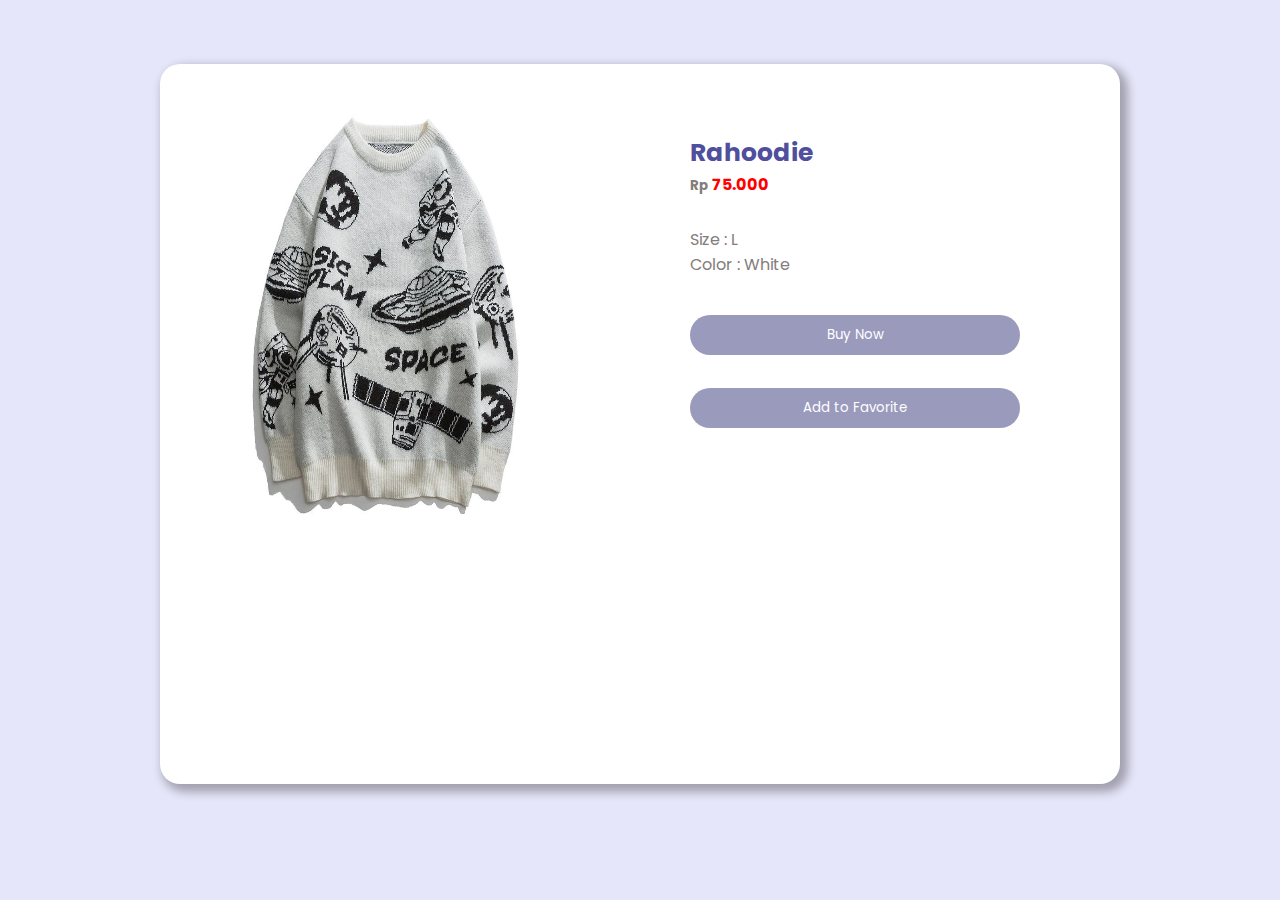
<file: clothes1.html>
<!DOCTYPE html>
<html lang="en">
<head>
    <meta charset="UTF-8">
    <meta name="viewport" content="width=device-width, initial-scale=1.0">
    <title>Clothes</title>
     <!-- link css -->
     <link rel="stylesheet" href="css/produk.css">
     <!-- link icon -->
     <link rel="stylesheet" href="https://unpkg.com/boxicons@latest/css/boxicons.min.css">
</head>
<body>
    <!-- .. -->
    <section>
        <div class="container flex">
          <div class="left">
            <div class="main_image">
              <img src="asset/c4.jpeg" class="slide">
            </div>
          </div>
          <div class="right">
            <h3>Rahoodie</h3>
            <h4> <small>Rp</small> 75.000 </h4>
            <p class="sinopsis">Size : L <br>
                Color : White
          </p>
          <a href="https://wa.me/6281286820927?text=Hallo%20Dress%20ToGO!"><button>Buy Now</button></a>
          <button>Add to Favorite</button>
        </div>
      </section>
</body>
</html>
</file>
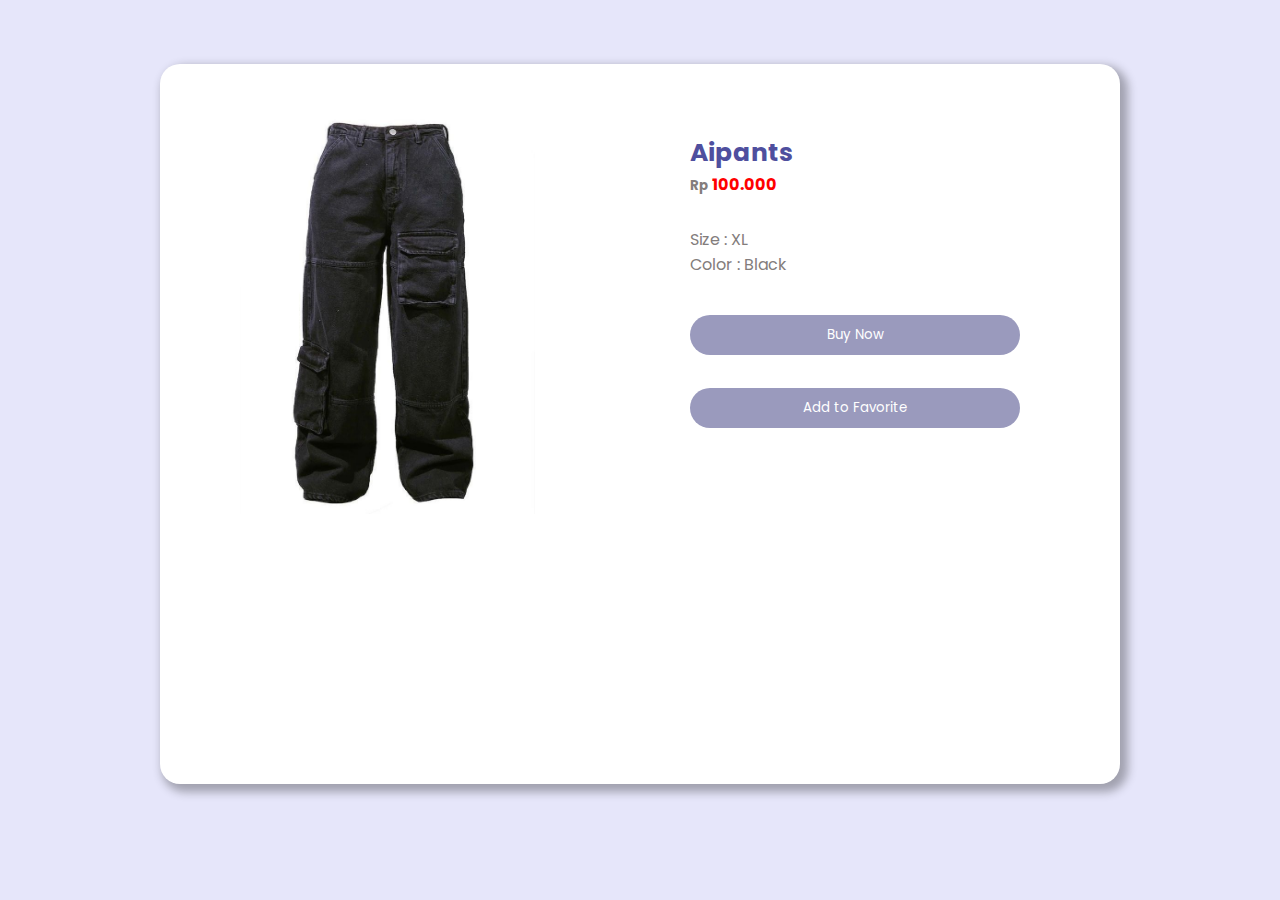
<file: pants1.html>
<!DOCTYPE html>
<html lang="en">
<head>
    <meta charset="UTF-8">
    <meta name="viewport" content="width=device-width, initial-scale=1.0">
    <title>Pants</title>
     <!-- link css -->
     <link rel="stylesheet" href="css/produk.css">
     <!-- link icon -->
     <link rel="stylesheet" href="https://unpkg.com/boxicons@latest/css/boxicons.min.css">
</head>
<body>
    <!-- .. -->
    <section>
        <div class="container flex">
          <div class="left">
            <div class="main_image">
              <img src="asset/p1.jpeg" class="slide">
            </div>
          </div>
          <div class="right">
            <h3>Aipants</h3>
            <h4> <small>Rp</small> 100.000 </h4>
            <p class="sinopsis">Size : XL <br>
                Color : Black
          </p>
          <a href="https://www.whatsapp.com/?lang=id"><button>Buy Now</button></a>
          <button>Add to Favorite</button>
        </div>
      </section>
</body>
</html>
</file>
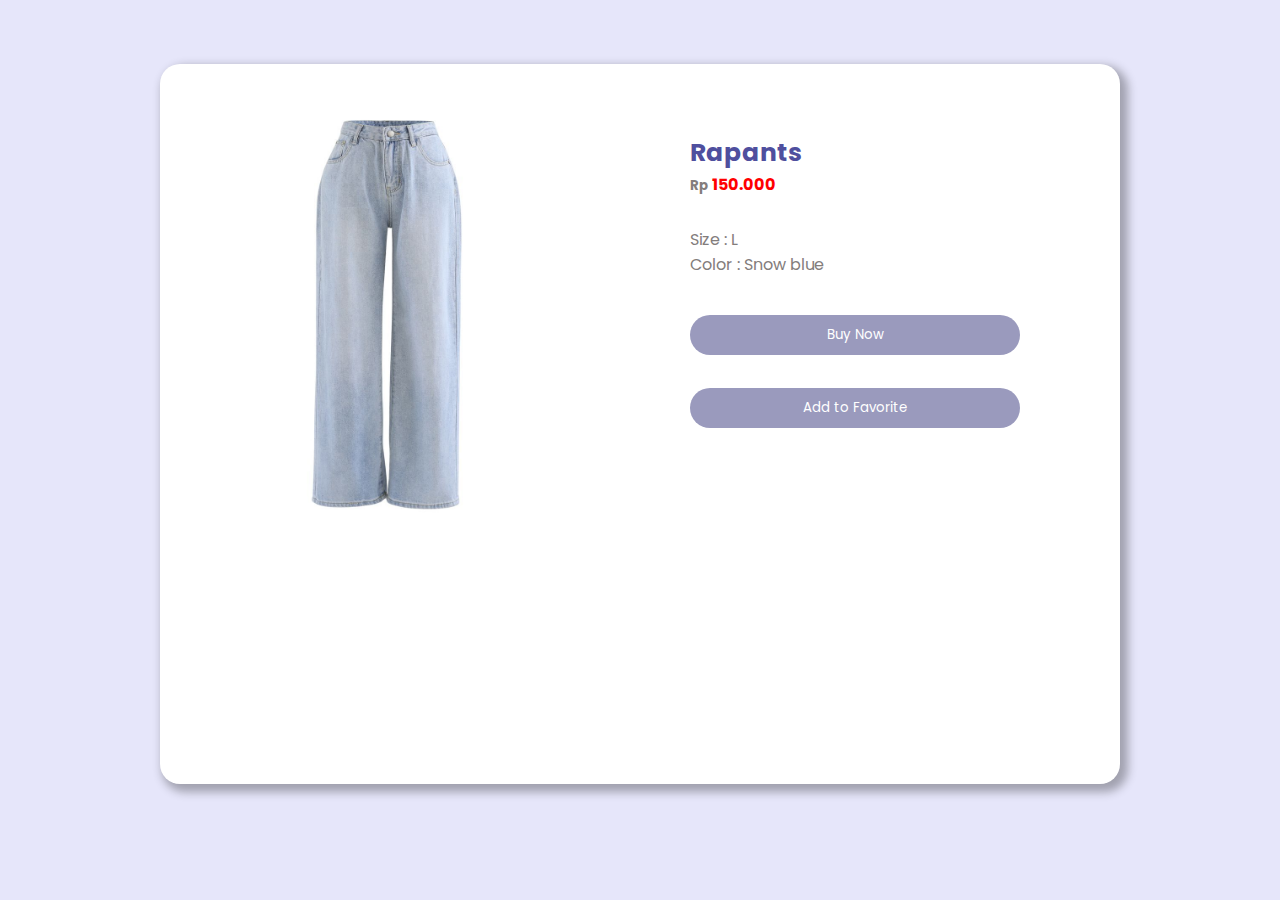
<file: pants2.html>
<!DOCTYPE html>
<html lang="en">
<head>
    <meta charset="UTF-8">
    <meta name="viewport" content="width=device-width, initial-scale=1.0">
    <title>Pants</title>
     <!-- link css -->
     <link rel="stylesheet" href="css/produk.css">
     <!-- link icon -->
     <link rel="stylesheet" href="https://unpkg.com/boxicons@latest/css/boxicons.min.css">
</head>
<body>
    <!-- .. -->
    <section>
        <div class="container flex">
          <div class="left">
            <div class="main_image">
              <img src="asset/p2.jpeg" class="slide">
            </div>
          </div>
          <div class="right">
            <h3>Rapants</h3>
            <h4> <small>Rp</small> 150.000 </h4>
            <p class="sinopsis">Size : L <br>
                Color : Snow blue
          </p>
          <a href="https://www.whatsapp.com/?lang=id"><button>Buy Now</button></a>
          <button>Add to Favorite</button>
        </div>
      </section>
</body>
</html>
</file>
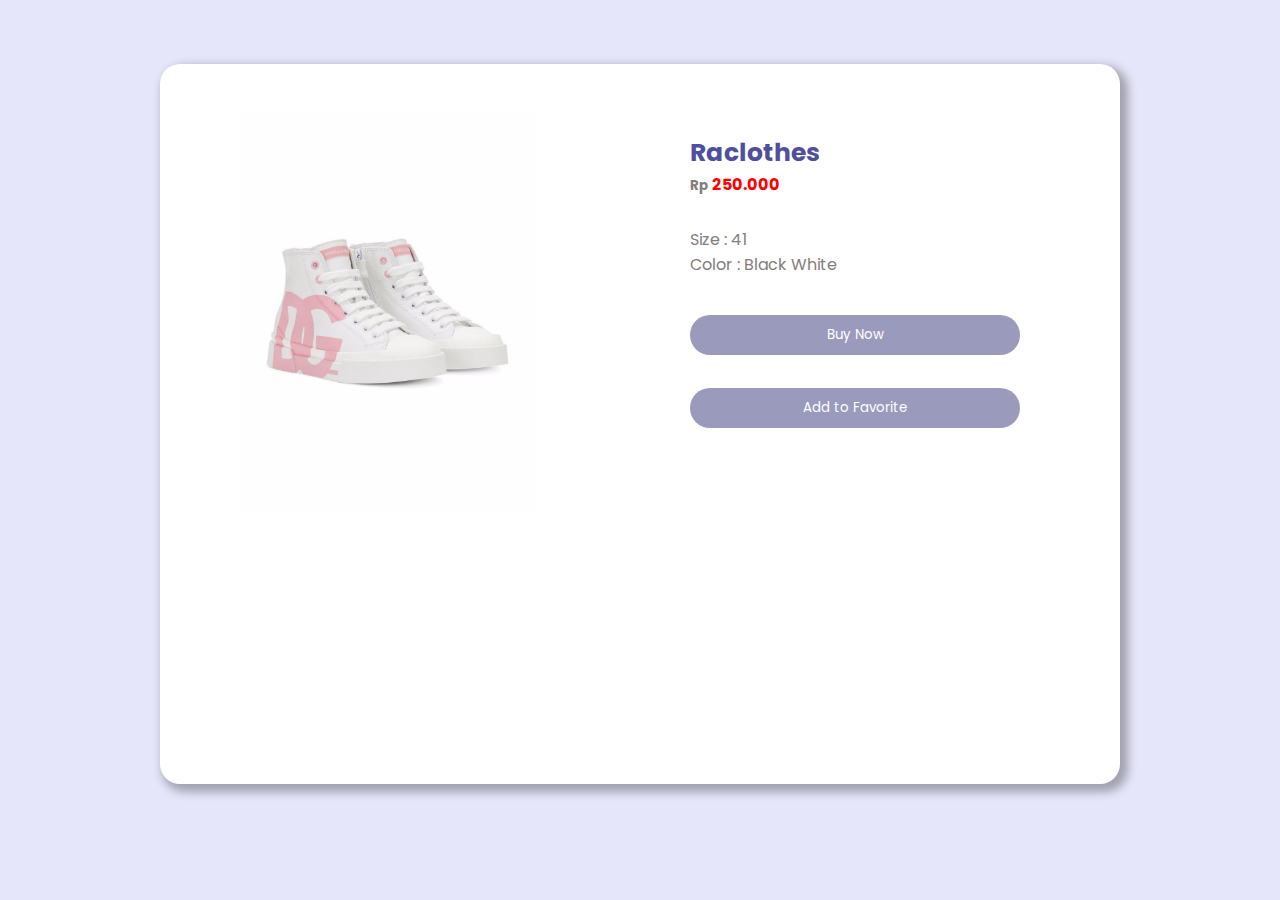
<file: shoes2.html>
<!DOCTYPE html>
<html lang="en">
<head>
    <meta charset="UTF-8">
    <meta name="viewport" content="width=device-width, initial-scale=1.0">
    <title>Shoes</title>
     <!-- link css -->
     <link rel="stylesheet" href="css/produk.css">
     <!-- link icon -->
     <link rel="stylesheet" href="https://unpkg.com/boxicons@latest/css/boxicons.min.css">
</head>
<body>
    <!-- .. -->
    <section>
        <div class="container flex">
          <div class="left">
            <div class="main_image">
              <img src="asset/s1.jpeg" class="slide">
            </div>
          </div>
          <div class="right">
            <h3>Raclothes</h3>
            <h4> <small>Rp</small> 250.000 </h4>
            <p class="sinopsis">Size : 41<br>
                Color : Black White
            </p>
          <a href="https://www.whatsapp.com/?lang=id"><button>Buy Now</button></a>
          <button>Add to Favorite</button>
        </div>
      </section>
</body>
</html>
</file>
<file: css/produk.css>
@import url('https://fonts.googleapis.com/css2?family=Poppins:wght@100;200;400;500;600;700&display=swap');

* {
    padding: 0;
    margin: 0;
    box-sizing: border-box;
    font-family: 'poppins', 'sans-serif' ;
  }
  
  body {
    font-family: sans-serif;
    background: #E6E6FA;
  }
  
  .container {
    max-width: 75%;
    margin: auto;
    height: 80vh;
    margin-top: 5%;
    background: white;
    box-shadow: 5px 5px 10px 3px rgba(0, 0, 0, 0.3);
    border-radius: 20px;
  }
  
  .left, .right {
    width: 50%;
    padding: 30px;
  }
  
  .flex {
    display: flex;
    justify-content: space-between;
  }
  
  .flex1 {
    display: flex;
  }
  
  .main_image {
    width: auto;
    height: auto;
    padding: 20px;
  }
  .right {
    padding: 50px 100px 50px 50px;
  }
  
  h3 {
    color: #4f4f9e;
    margin: 20px 0 0 0;
    font-size: 25px;
    
  }
  .karya{
    font-weight: bold;
    margin: 0 0 10px 0;
  }
  h5,
  p,
  small {
    color: #837D7C;
  }
  
  h4 {
    color: red;
  }
  
  .sinopsis {
    margin: 30px 0 5px 0;
    line-height: 25px;
  }
  
  h5 {
    font-size: 15px;
  }
  
  button {
    width: 100%;
    padding: 10px;
    border: none;
    outline: none;
    background: #9a9abd;
    color: white;
    margin-top: 10%;
    border-radius: 30px;
  }
  button:hover{
    cursor: pointer;
    background-color:#6767af;
    color: white;
    font-weight: bold;
  }
  
  @media only screen and (max-width:768px) {
    .container {
      max-width: 90%;
      margin: auto;
      height: auto;
    }
  
    .left, .right {
      width: 100%;
    }
  
    .container {
      flex-direction: column;
    }
  }
  
  @media only screen and (max-width:511px) {
    .container {
      max-width: 100%;
      height: auto;
      padding: 10px;
    }
  
    .left, .right {
      padding: 0;
    }
  
    img {
      width: 100%;
      height: 100%;
    }
  
    .option {
      display: flex;
      flex-wrap: wrap;
    }
  }
  img{
    width: 325px;
    height: 400px;
    padding-left: 30px;
  }
</file>
